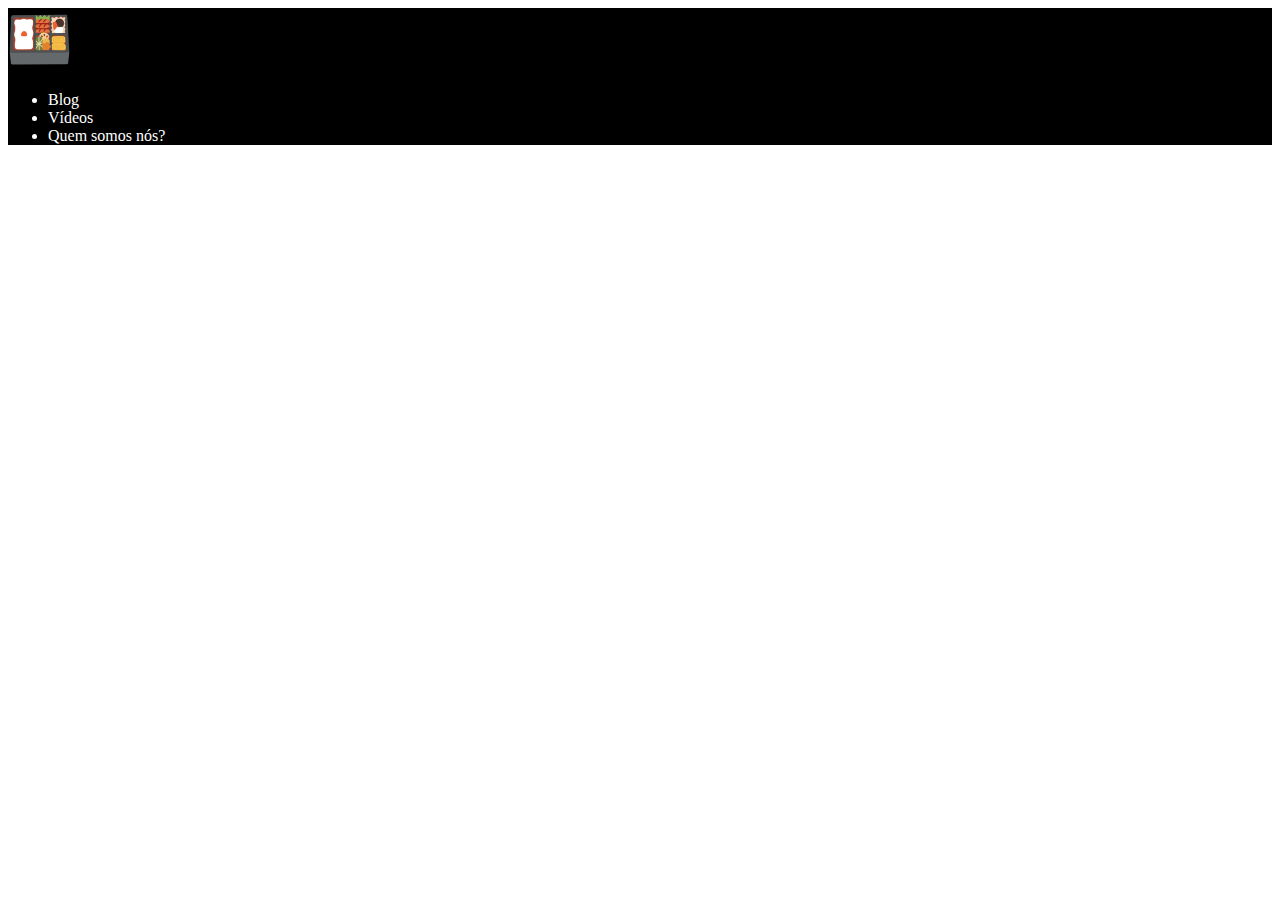
<file: sitehtmlgithub/index.html>
<!DOCTYPE html>
<html lang="en">
<head>
    <meta charset="UTF-8">
    <meta http-equiv="X-UA-Compatible" content="IE=edge">
    <meta name="viewport" content="width=device-width, initial-scale=1.0">
    <title>Document</title>
    <link rel="stylesheet" href="style.css">
</head>
<body>
    <header class="cabecalho">
        <img class="cabecalho-imagem" src="bento-box_1f371.png" alt="bentocu">
        <ul class="cabecalho-lista">
            <li class="cabecalho-lista-item">Blog</li>
            <li class="cabecalho-lista-item">Vídeos</li>
            <li class="cabecalho-lista-item">Quem somos nós?</li>
        </ul>
    </header>
     


</body>
</html>
</file>
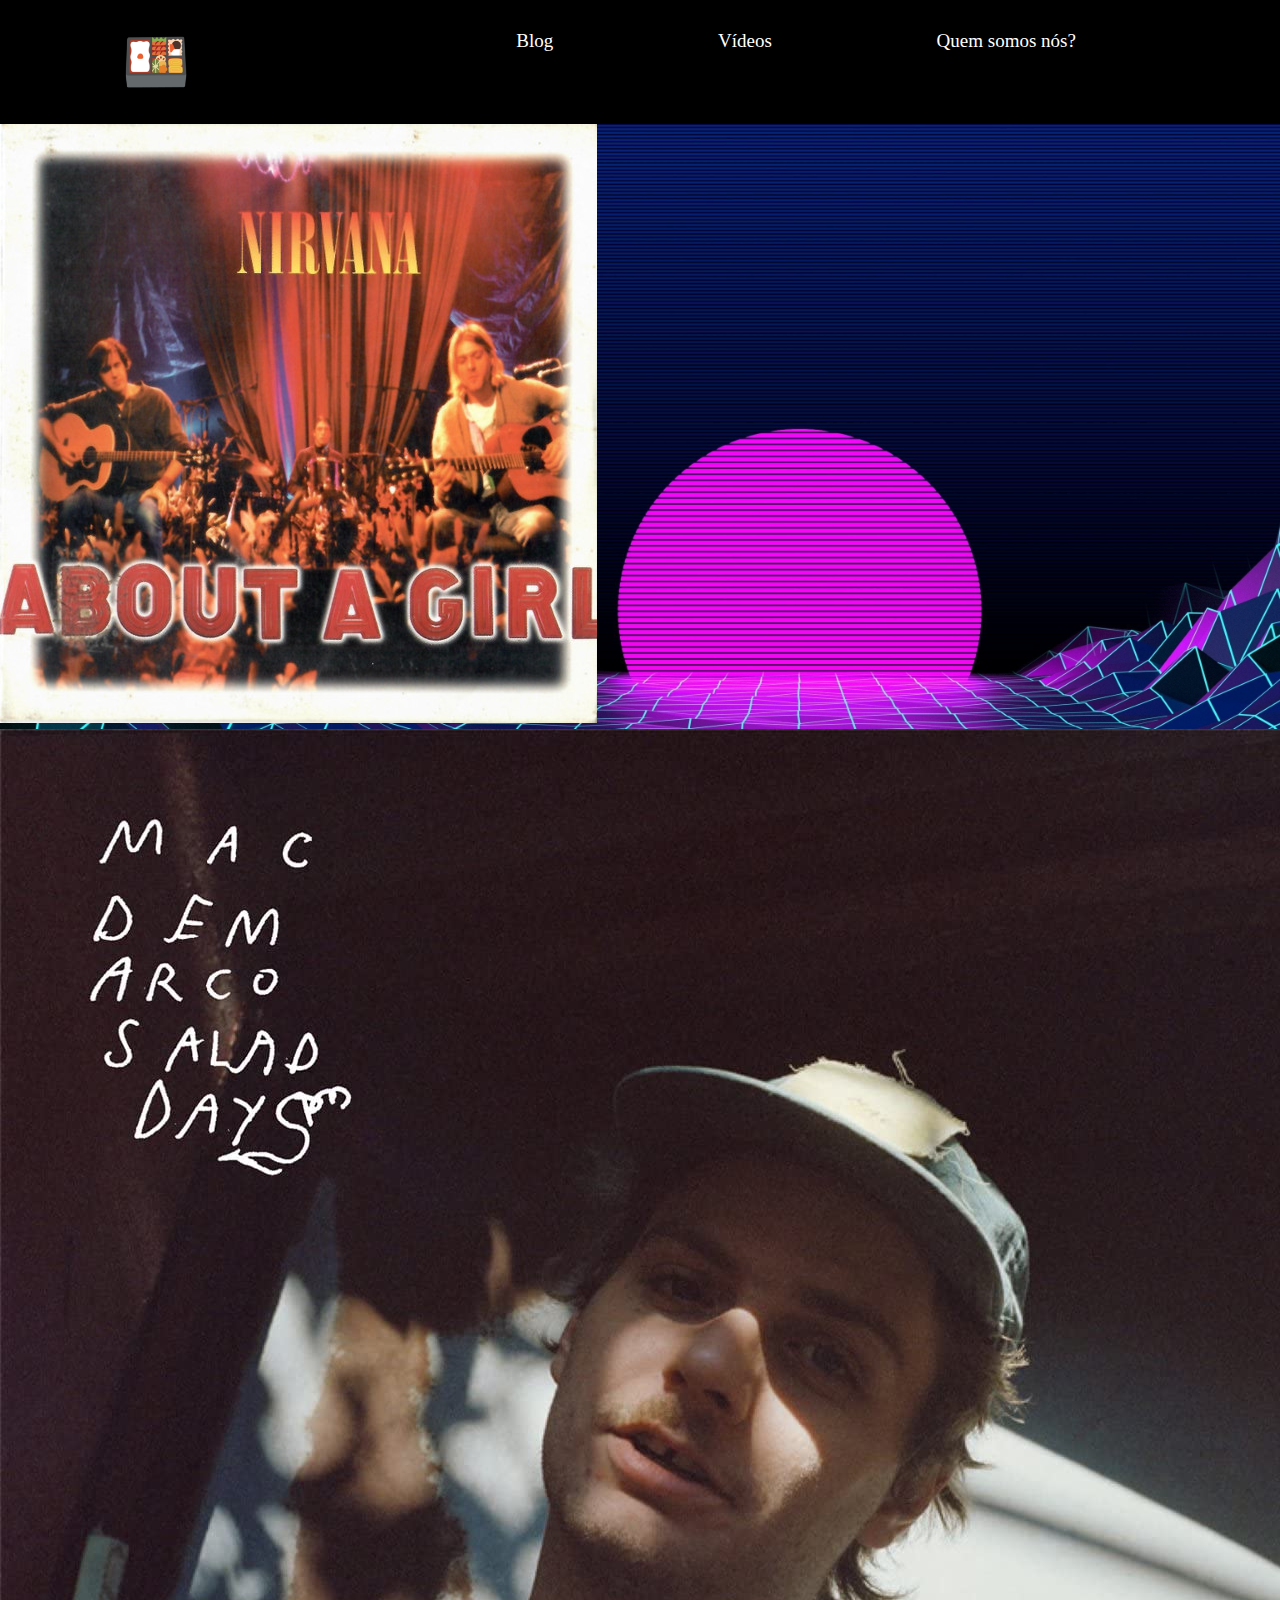
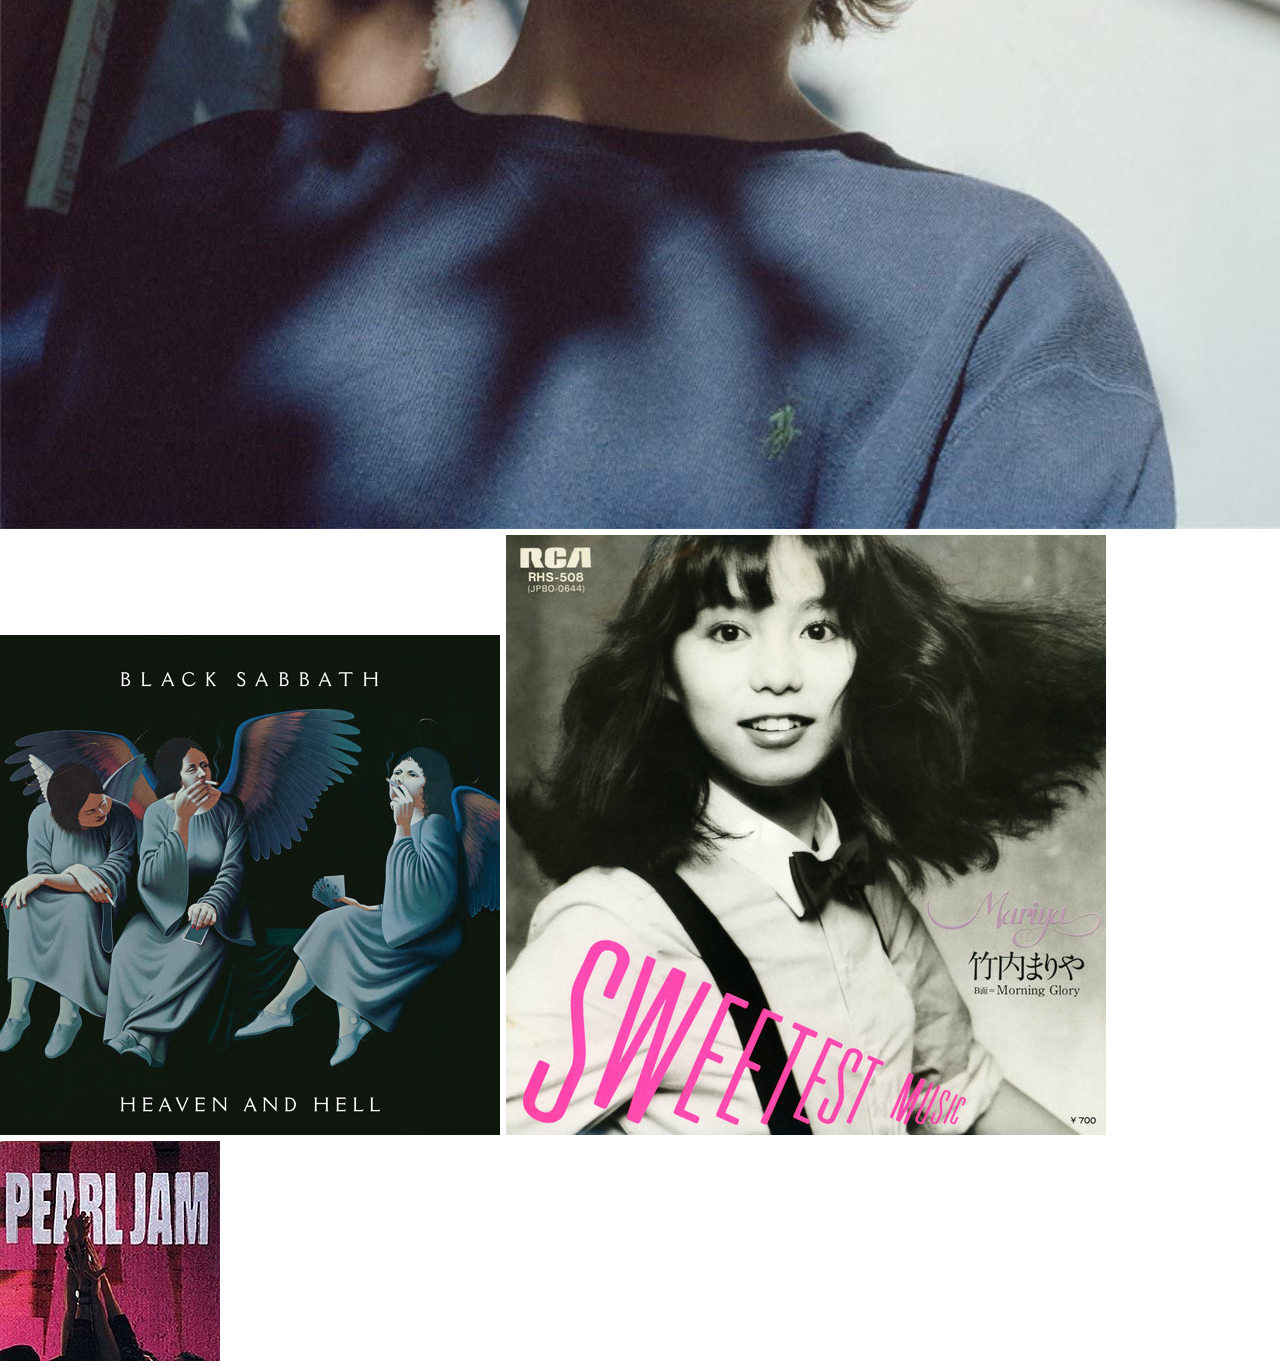
<file: sitehtmlgithuba/index.html>
<!DOCTYPE html>
<html lang="en">
<head>
    <meta charset="UTF-8">
    <meta http-equiv="X-UA-Compatible" content="IE=edge">
    <meta name="viewport" content="width=device-width, initial-scale=1.0">
    <title>Document</title>
    <link rel="stylesheet" href="style.css">
</head>
<body>

    <header class="cabecalho">
        <img class="cabecalho-imagem" src="bento-box_1f371.png" alt="bentocu">
        <ul class="cabecalho-lista">
            <li class="cabecalho-lista-item">Blog</li>
            <li class="cabecalho-lista-item">Vídeos</li>
            <li class="cabecalho-lista-item">Quem somos nós?</li>
        </ul>
    </header>
    <h2>
     <img class="player1-imagem" src="aboutagirl.jpg" alt="sonzão">
     <img class="player1-imagem" src="saladdays.jpg" alt="sonzão">
     <img class="player1-imagem" src="artworks-myHl8VyEA1oL-0-t500x500.jpg" alt="sonzão">
     <img class="player1-imagem" src="mariya tekeichi6.jpg" alt="sonzão">
     <img class="player1-imagem" src="Pearl_Jam_-_Ten.jpg" alt="sonzão">

    </h2>
    <section>
 
    </section>
     

</body>

</html>
</file>
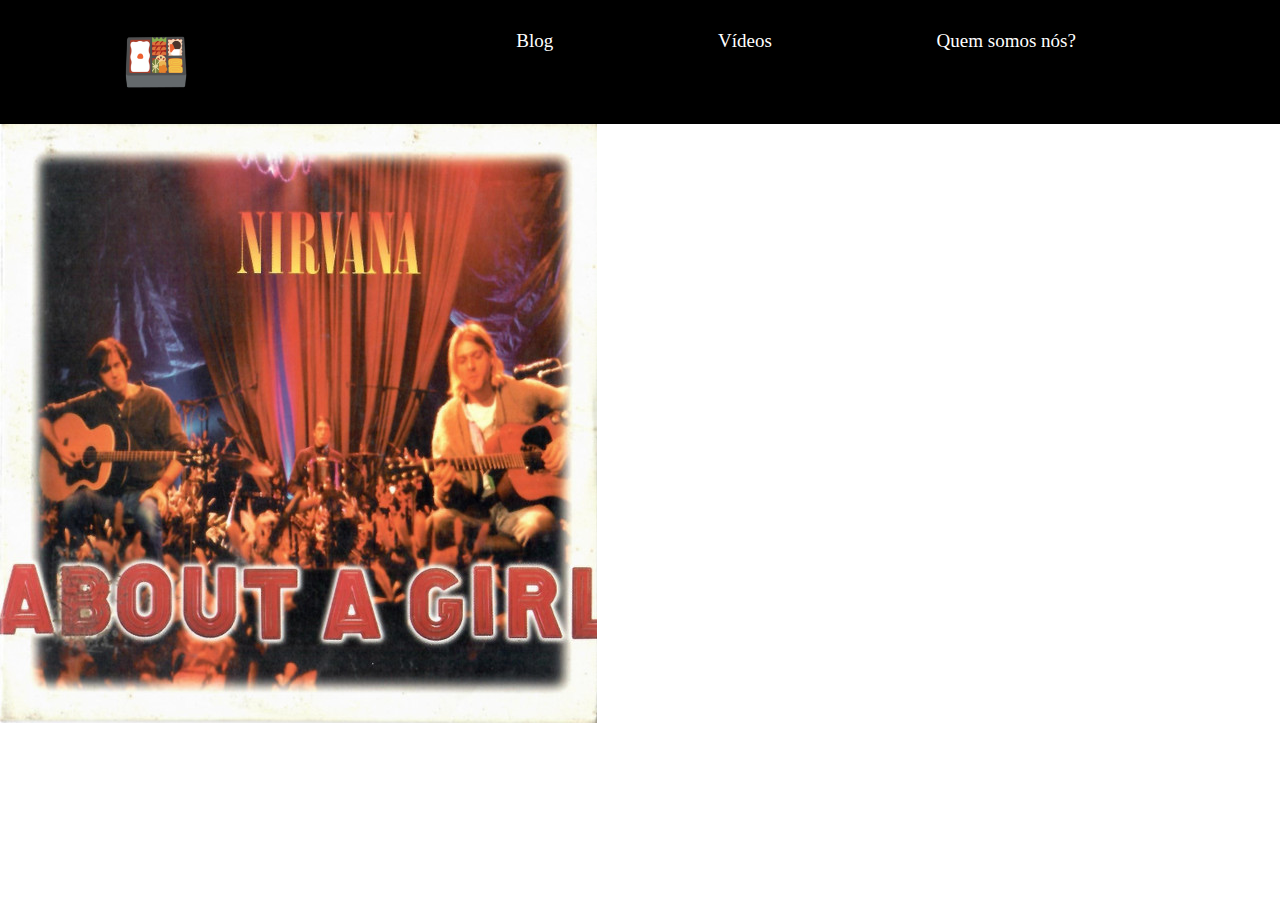
<file: Raviolli23-main/Raviolli23-main/sitehtmlgithub/index.html>
<!DOCTYPE html>
<html lang="en">
<head>
    <meta charset="UTF-8">
    <meta http-equiv="X-UA-Compatible" content="IE=edge">
    <meta name="viewport" content="width=device-width, initial-scale=1.0">
    <title>Document</title>
    <link rel="stylesheet" href="style.css">
</head>
<body>
    <header class="cabecalho">
        <img class="cabecalho-imagem" src="bento-box_1f371.png" alt="bentocu">
        <ul class="cabecalho-lista">
            <li class="cabecalho-lista-item">Blog</li>
            <li class="cabecalho-lista-item">Vídeos</li>
            <li class="cabecalho-lista-item">Quem somos nós?</li>
        </ul>
    </header>
    <h2>
     <img class="player1-imagem" src="aboutagirl.jpg" alt="sonzão">
    </h2>
    <section>
 
    </section>
     


</body>
</html>
</file>
<file: sitehtmlgithub/style.css>
header{
background-color: rgb(0, 0, 0);
color: white;
}

.cabecalho-imagem{
   width: 5%;
}
</file>
<file: sitehtmlgithuba/style.css>
* {
   margin: 0px;
   padding: 0px 0px;
}

.cabecalho{
  background-color: rgb(0, 0, 0);
  color: white;
  display:flex;
  justify-content: space-around;
  padding: 30px 0;
  font-size: 19px;
}

.cabecalho-lista-item{
  display: inline-block;
 margin: 0 80px;
}

.cabecalho-imagem{
  width: 5%;
}
.aboutagirl{}


h2{background-image: url(pxfuel.jpg);
height: 100vh;
background-size: cover;
}
</file>
<file: Raviolli23-main/Raviolli23-main/sitehtmlgithub/style.css>
* {
   margin: 0px;
   padding: 0px 0px;
}

.cabecalho{
  background-color: rgb(0, 0, 0);
  color: white;
  display:flex;
  justify-content: space-around;
  padding: 30px 0;
  font-size: 19px;
}

.cabecalho-lista-item{
  display: inline-block;
 margin: 0 80px;
}

.cabecalho-imagem{
  width: 5%;
}
.aboutagirl{}
</file>
